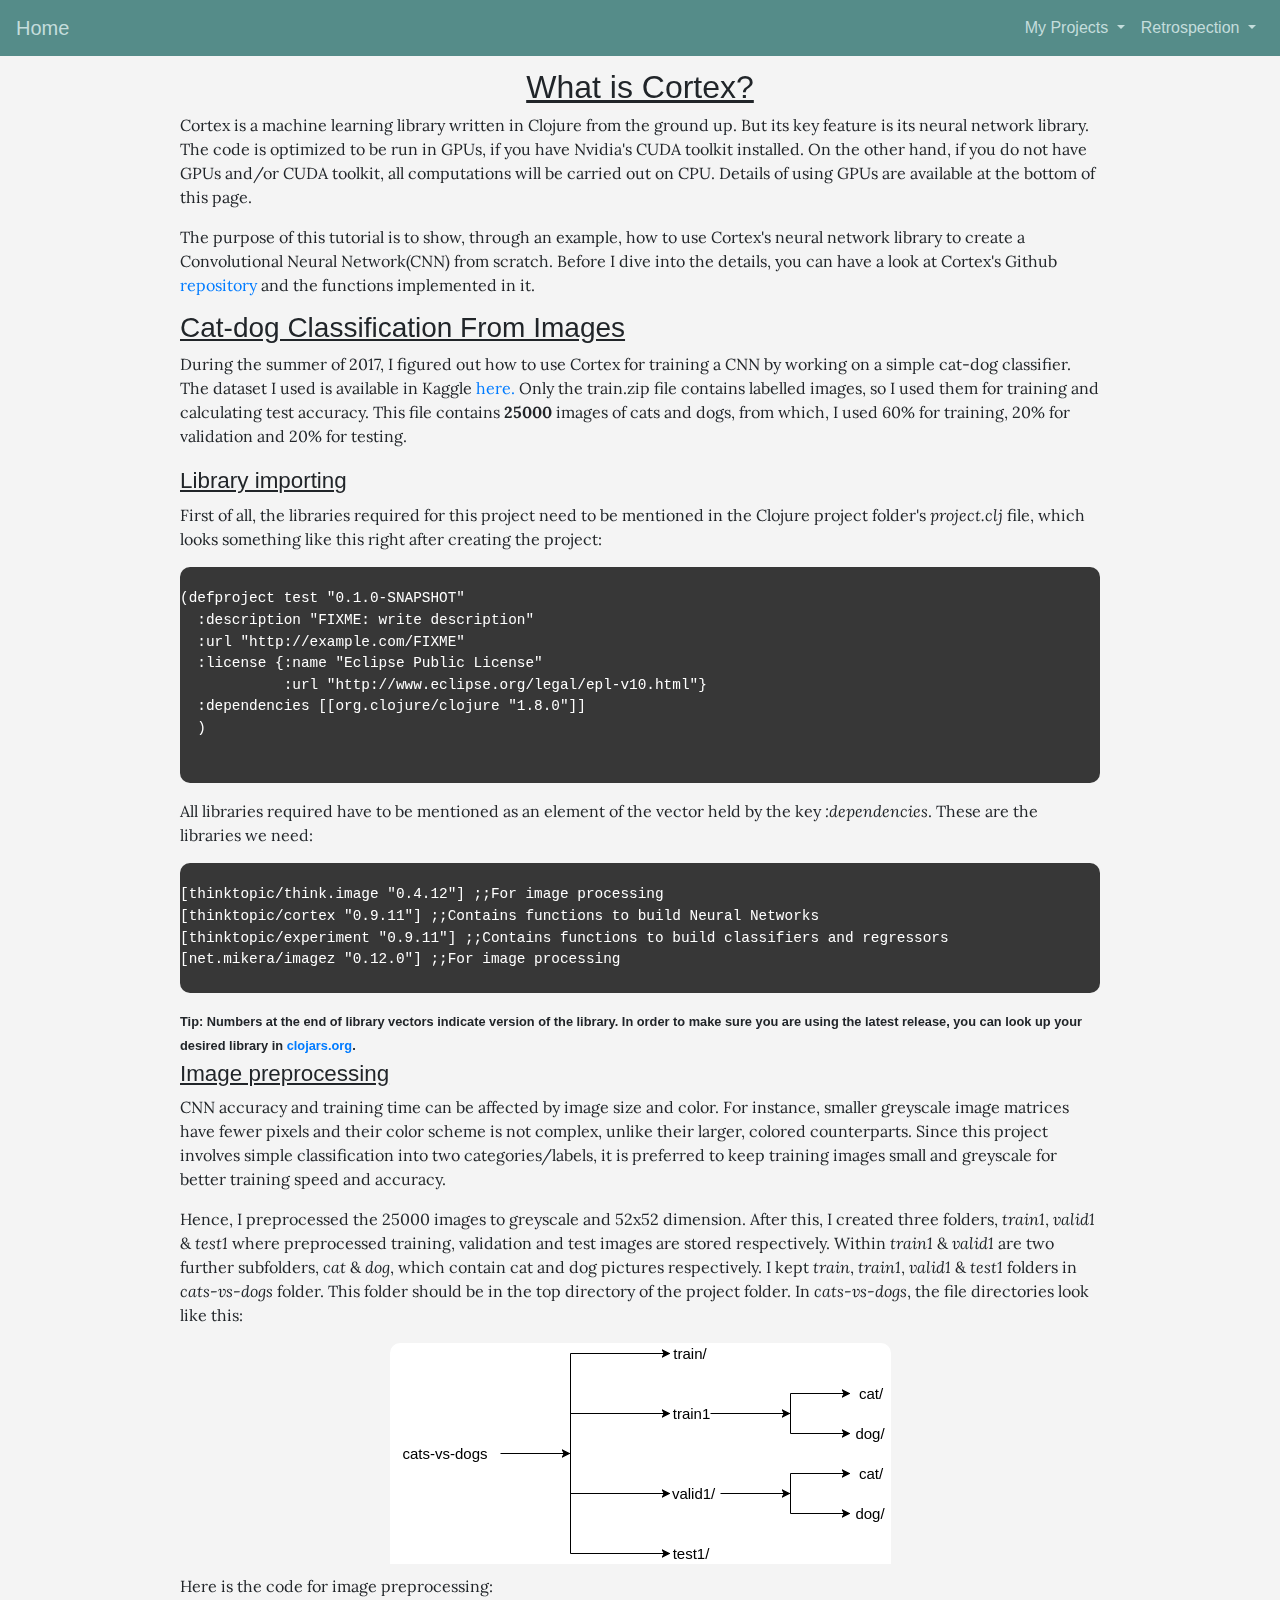
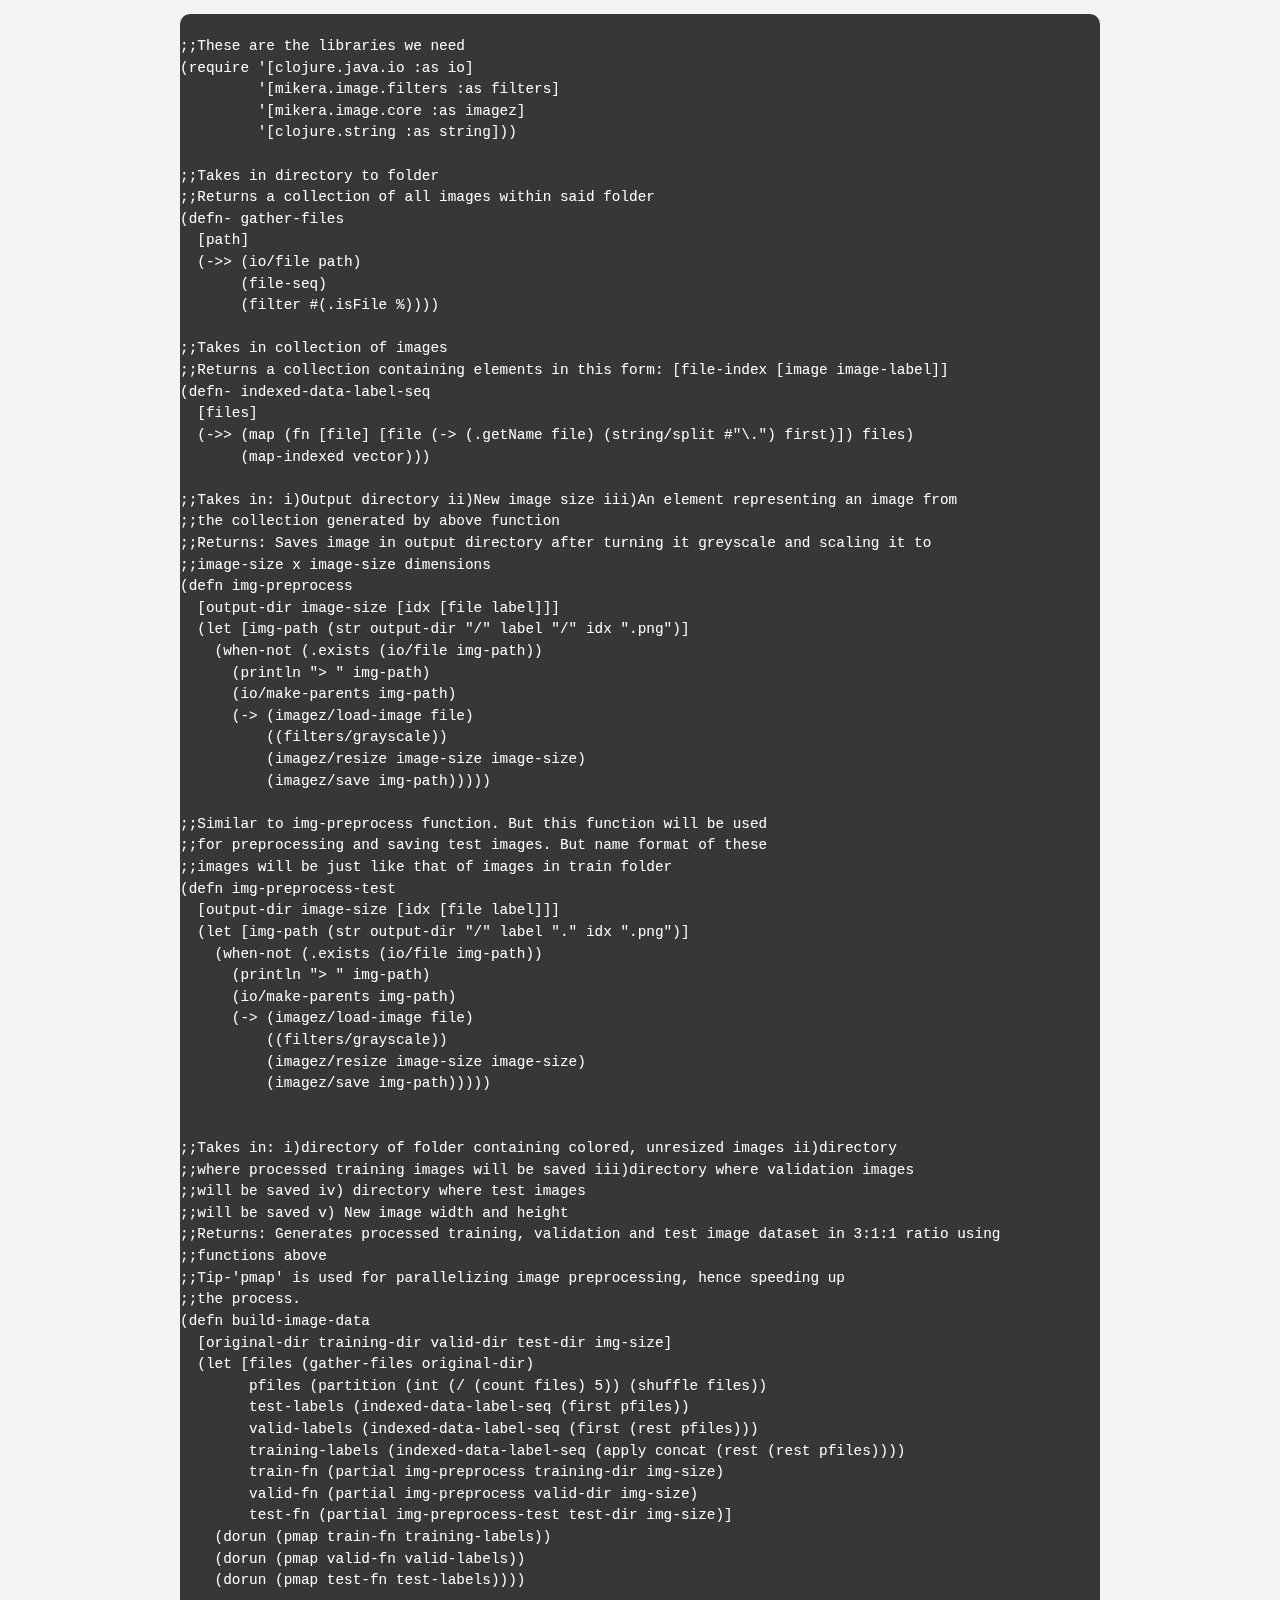
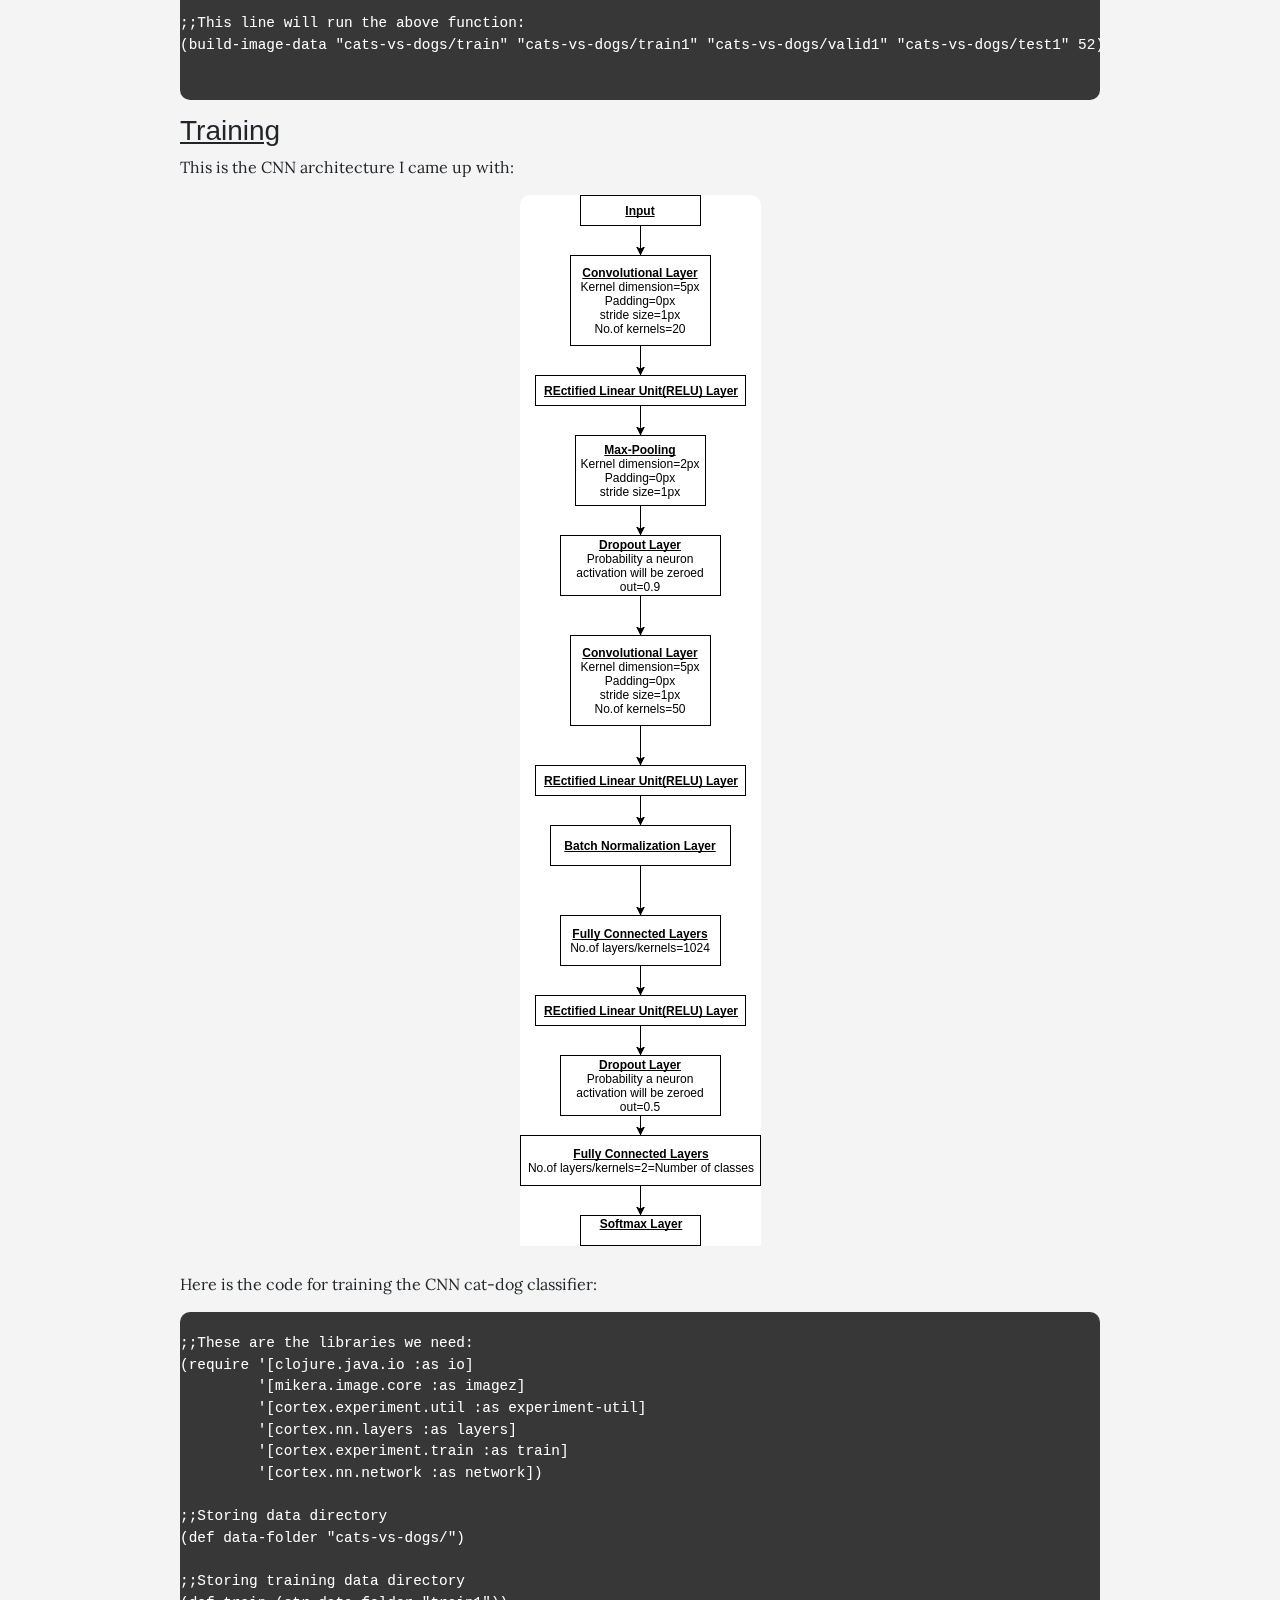
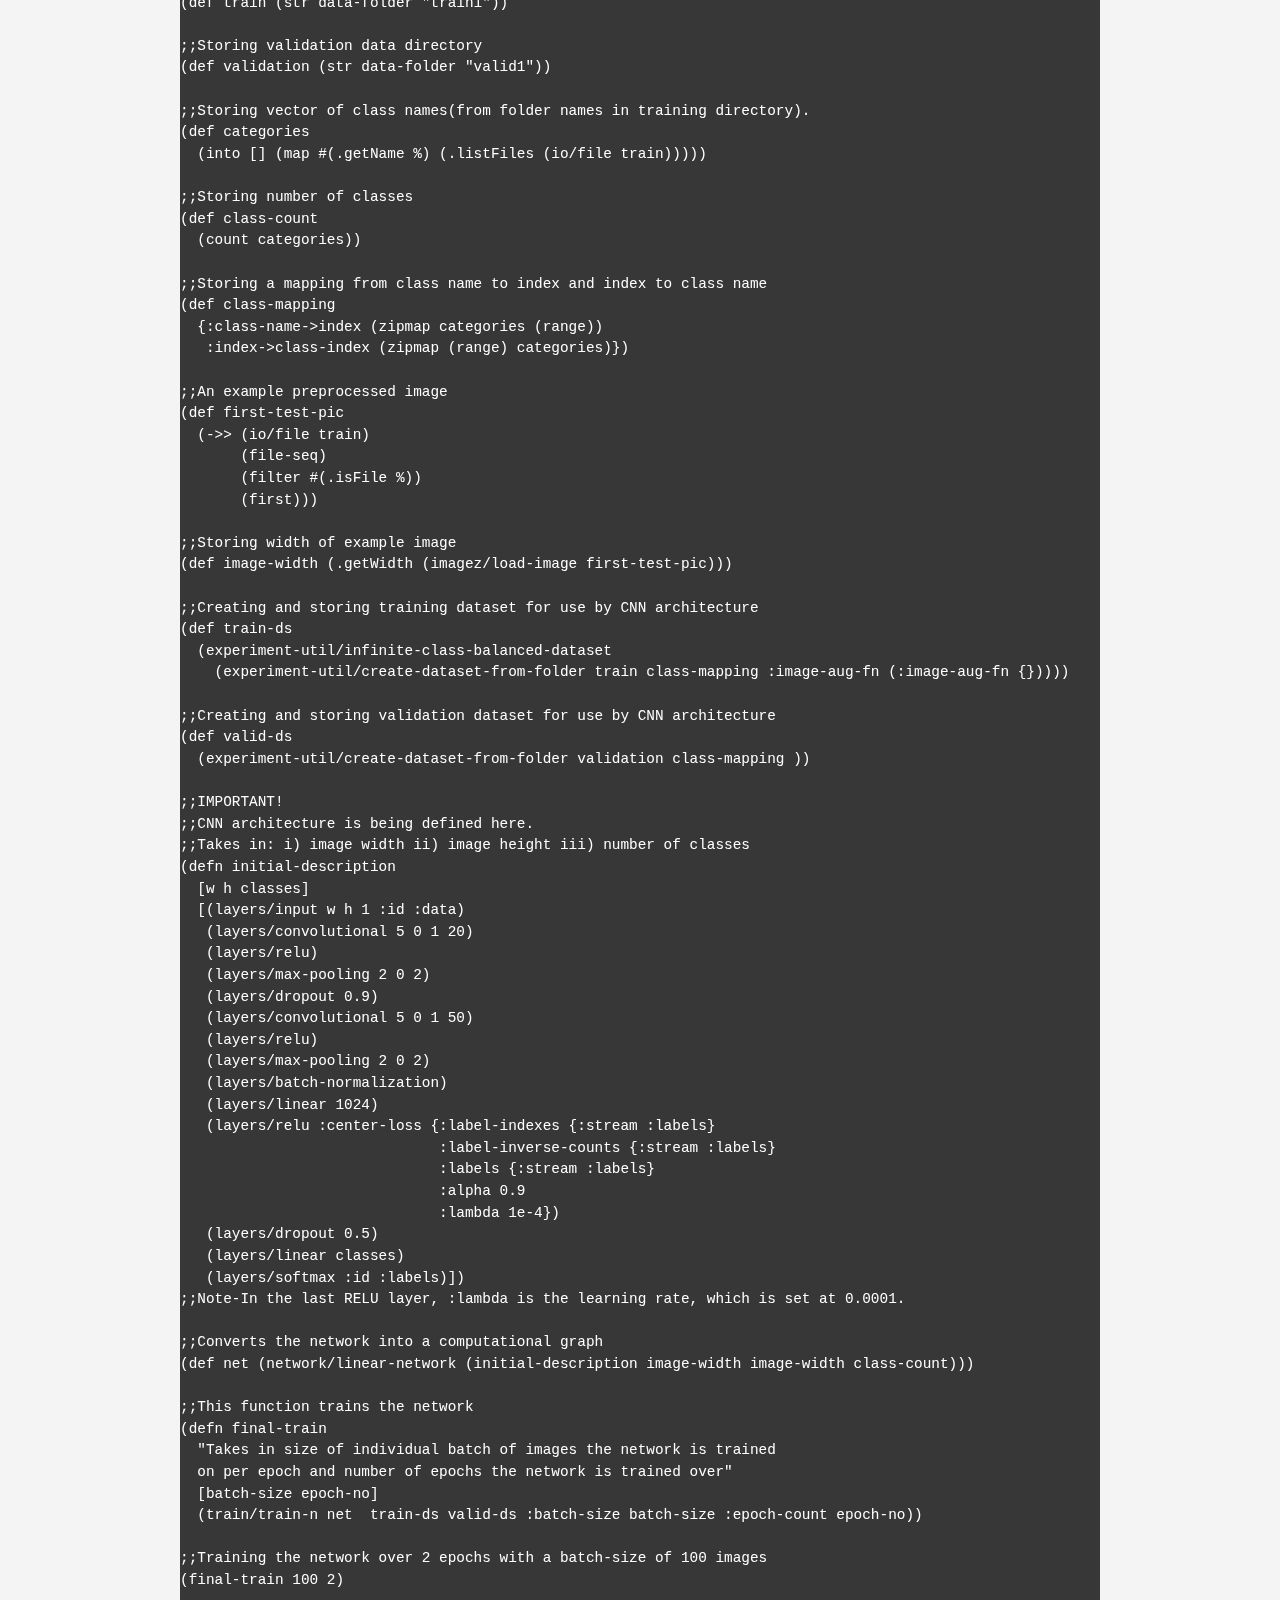
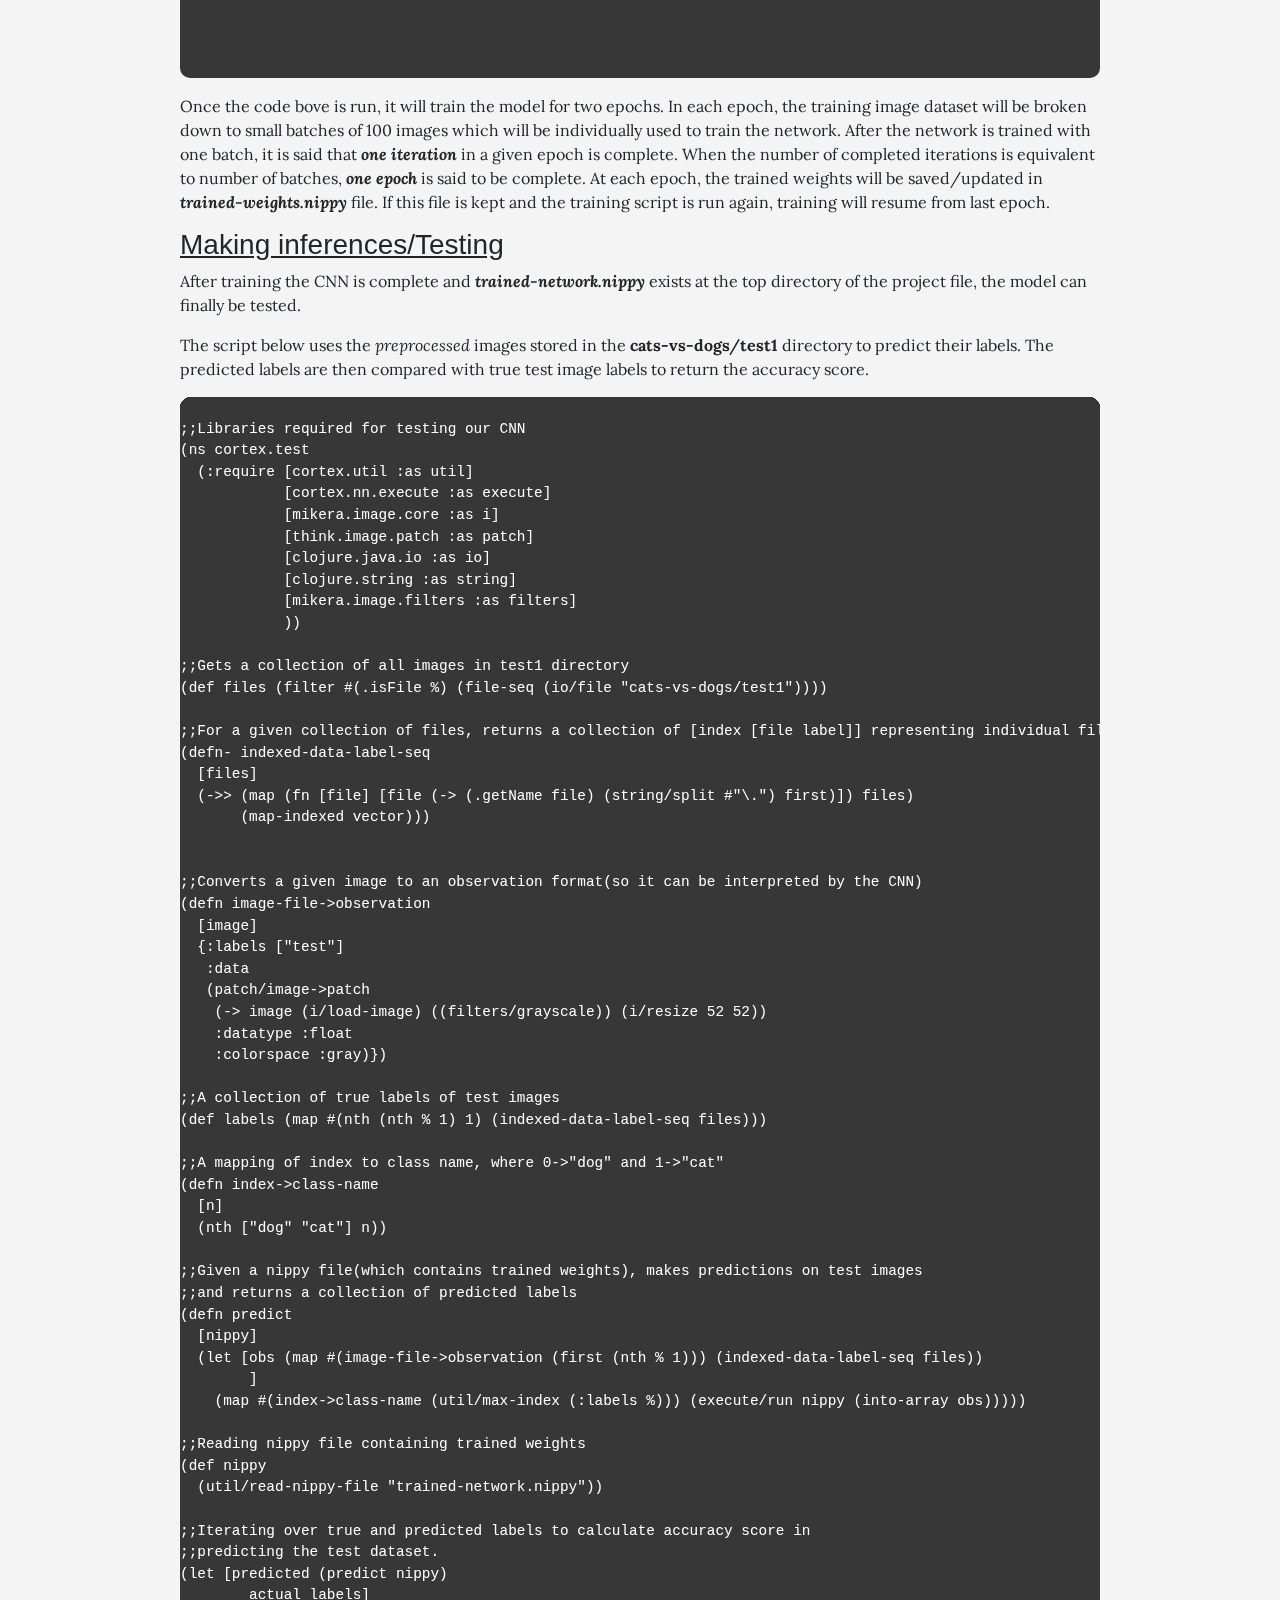
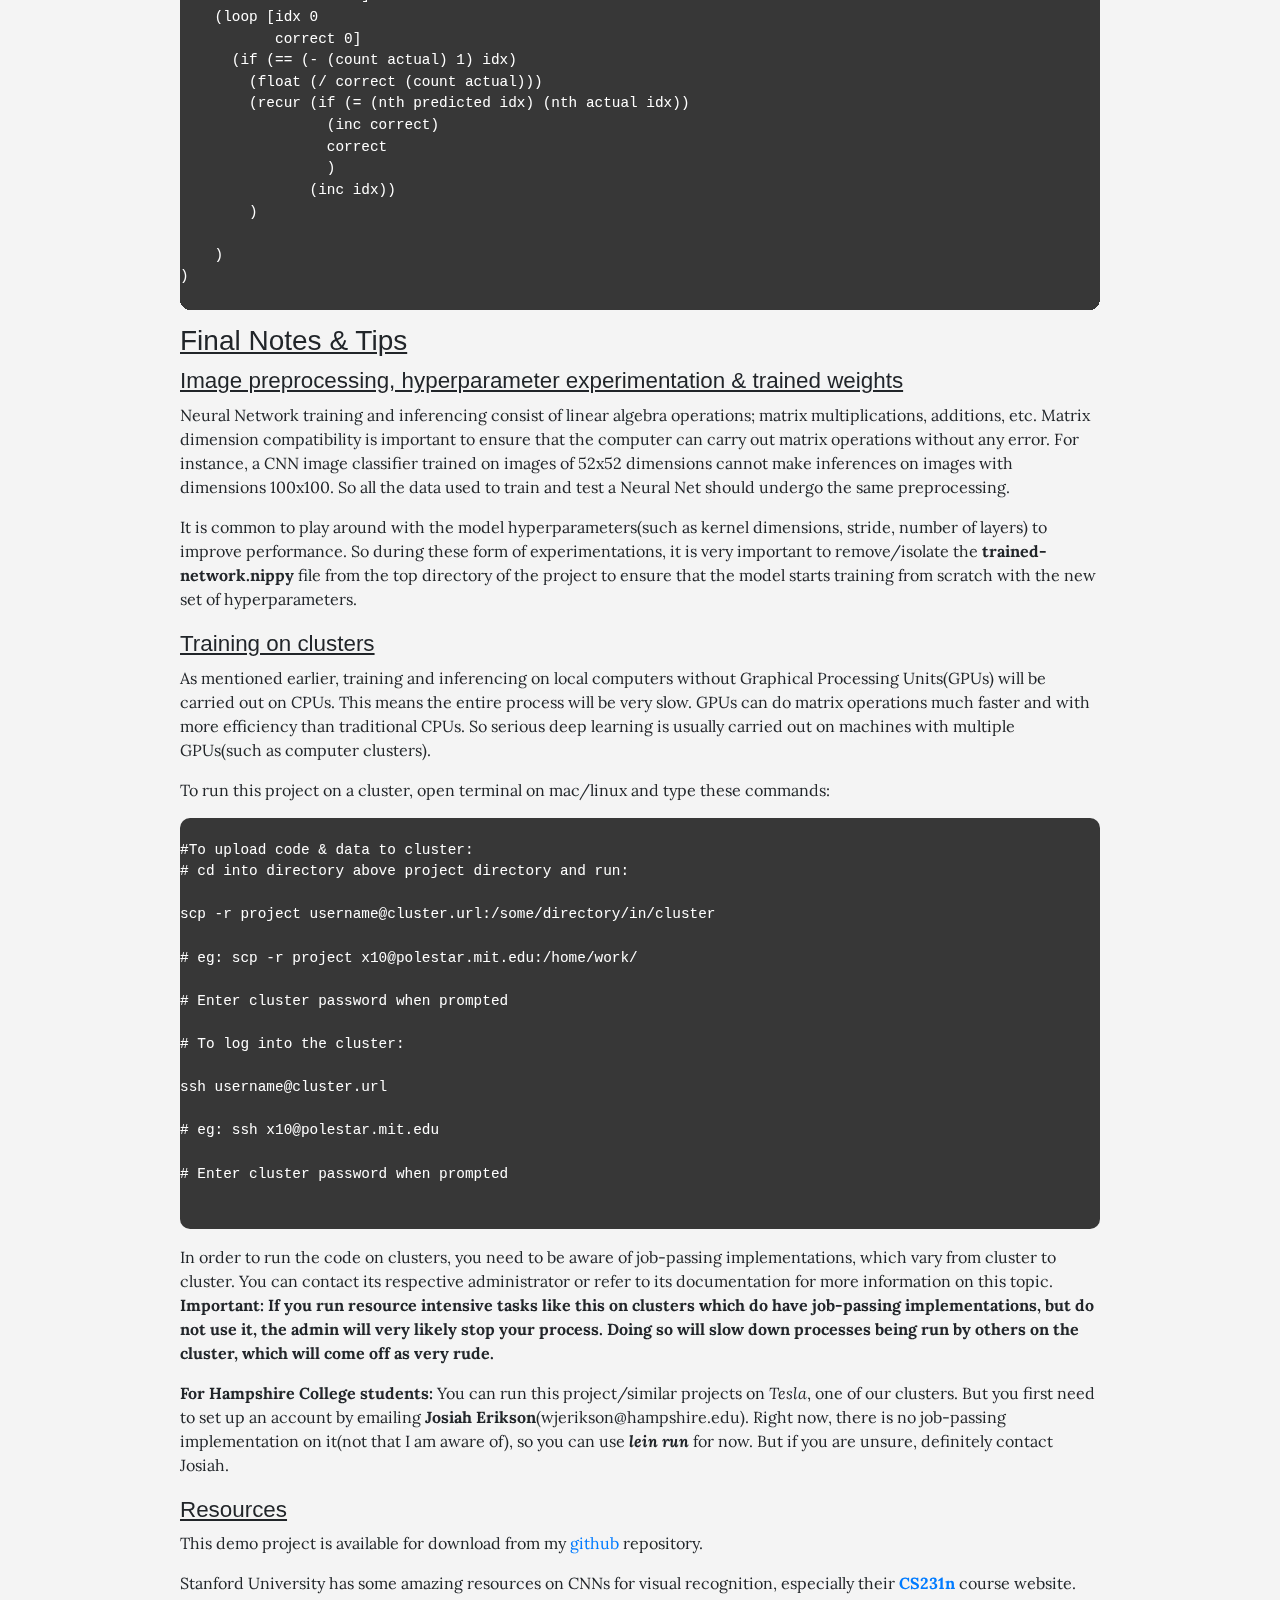
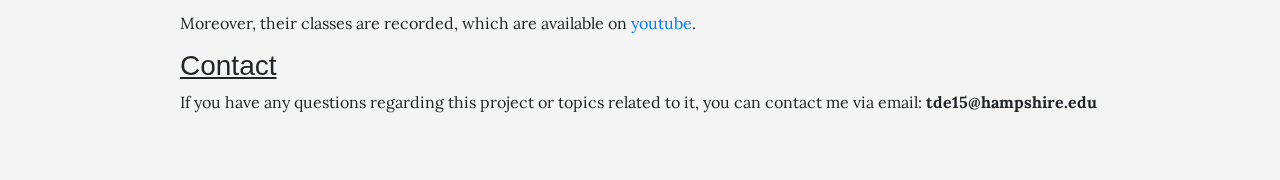
<file: cortex.html>
<!DOCTYPE html>
<html lang="en">
  <head>
    <title>Cortex | Tapojit</title>
    <!-- Required meta tags -->
    <meta charset="utf-8">
    <meta name="viewport" content="width=device-width, initial-scale=1, shrink-to-fit=no">

    <!-- Bootstrap CSS -->
    <link rel="stylesheet" href="css/bootstrap.min.css">
    <link rel="stylesheet" type="text/css" href="style.css">
  </head>
  <body>



	<div id="navi" class="container-fluid">
		<div class="row">
			<nav class="fixed-top navbar navbar-expand-lg navbar-light">
			  <a class="navbar-brand" href="index.html">Home</a>
			  <button class="navbar-toggler" type="button" data-toggle="collapse" data-target="#navbarNavDropdown" aria-controls="navbarNavDropdown" aria-expanded="false" aria-label="Toggle navigation">
			    <span class="navbar-toggler-icon"></span>
			  </button>
			  <div class="collapse navbar-collapse justify-content-end" id="navbarNavDropdown">
			    <ul class="navbar-nav">
				    <li class="nav-item dropdown">
				        <a class="nav-link dropdown-toggle" href="http://example.com" id="navbarDropdownMenuLink" data-toggle="dropdown" aria-haspopup="true" aria-expanded="false">
				          My Projects
				        </a>
				        <div class="dropdown-menu" aria-labelledby="navbarDropdownMenuLink">
					      <a class="dropdown-item" href="MIT.html">MIT</a>
					      <div class="dropdown-divider"></div>
					      <a class="dropdown-item" href="cortex.html">Cortex</a>
				        </div>
			      	</li>


				    <li class="nav-item dropdown">
				        <a class="nav-link dropdown-toggle" href="http://example.com" id="navbarDropdownMenuLink" data-toggle="dropdown" aria-haspopup="true" aria-expanded="false">
				          Retrospection
				        </a>
				        <div class="dropdown-menu" aria-labelledby="navbarDropdownMenuLink">
					      <a class="dropdown-item" href="div1.html">Division I</a>
					      <div class="dropdown-divider"></div>
					      <a class="dropdown-item" href="div2.html">Division II</a>
				  	      <div class="dropdown-divider"></div>
					      <a class="dropdown-item" href="div3.html">Division III</a>
				        </div>
			      	</li>
			    </ul>
			  </div>
			</nav>

		</div>
	</div>

	<div class="container">
		<div class="row">
			<div class="col-md-1 back"></div>
			<div class="col-md-10 back">
				<h2><u>What is Cortex?</u></h2>
				<p class="word-wrap">
					Cortex is a machine learning library written in Clojure from the ground up. But its key feature is its neural network library. The code is optimized to be run in GPUs, if you have Nvidia's CUDA toolkit installed. On the other hand, if you do not have GPUs and/or CUDA toolkit, all computations will be carried out on CPU. Details of using GPUs are available at the bottom of this page.
					
				</p>
				<p class="word-wrap">
					The purpose of this tutorial is to show, through an example, how to use Cortex's neural network library to create a Convolutional Neural Network(CNN) from scratch. Before I dive into the details, you can have a look at Cortex's Github <a href="https://github.com/thinktopic/cortex">repository</a> and the functions implemented in it.
				</p>
				<h3><u>Cat-dog Classification From Images</u></h3>
				<p class="word-wrap">
					During the summer of 2017, I figured out how to use Cortex for training a CNN by working on a simple cat-dog classifier. The dataset I used is available in Kaggle <a href="https://www.kaggle.com/c/dogs-vs-cats-redux-kernels-edition/data">here.</a> Only the train.zip file contains labelled images, so I used them for training and calculating test accuracy. This file contains <strong>25000</strong> images of cats and dogs, from which, I used 60% for training, 20% for validation and 20% for testing.
				</p>
				<h3><small><u>Library importing</u></small></h3>
				<p class="word-wrap">
					First of all, the libraries required for this project need to be mentioned in the Clojure project folder's <i>project.clj</i> file, which looks something like this right after creating the project:
				</p>
				<pre>
					<code>
(defproject test "0.1.0-SNAPSHOT"
  :description "FIXME: write description"
  :url "http://example.com/FIXME"
  :license {:name "Eclipse Public License"
            :url "http://www.eclipse.org/legal/epl-v10.html"}
  :dependencies [[org.clojure/clojure "1.8.0"]]
  )
					</code>
				</pre>
				<p class="word-wrap">
					All libraries required have to be mentioned as an element of the vector held by the key <i>:dependencies</i>. These are the libraries we need:
				</p>
				<pre><code>
[thinktopic/think.image "0.4.12"] ;;For image processing
[thinktopic/cortex "0.9.11"] ;;Contains functions to build Neural Networks
[thinktopic/experiment "0.9.11"] ;;Contains functions to build classifiers and regressors
[net.mikera/imagez "0.12.0"] ;;For image processing
				</code></pre>
				<small><strong>Tip: Numbers at the end of library vectors indicate version of the library. In order to make sure you are using the latest release, you can look up your desired library in <a href="https://clojars.org/">clojars.org</a>.</strong></small>
				<h3><small><u>Image preprocessing</u></small></h3>
				<p class="word-wrap">
					CNN accuracy and training time can be affected by image size and color. For instance, smaller greyscale image matrices have fewer pixels and their color scheme is not complex, unlike their larger, colored counterparts. Since this project involves simple classification into two categories/labels, it is preferred to keep training images small and greyscale for better training speed and accuracy.
				</p>
				<p class="word-wrap">Hence, I preprocessed the 25000 images to greyscale and 52x52 dimension. After this, I created three folders, <i>train1</i>, <i>valid1</i> & <i>test1</i> where preprocessed training, validation and test images are stored respectively. Within <i>train1</i> & <i>valid1</i> are two further subfolders, <i>cat</i> & <i>dog</i>, which contain cat and dog pictures respectively. I kept <i>train</i>, <i>train1</i>, <i>valid1</i> & <i>test1</i> folders in <i>cats-vs-dogs</i> folder. This folder should be in the top directory of the project folder. In <i>cats-vs-dogs</i>, the file directories look like this:</p>
				<img src="tree.png" hspace="10">

				<p class="word-wrap">Here is the code for image preprocessing:</p>
				<pre>
					<code>
;;These are the libraries we need
(require '[clojure.java.io :as io]
         '[mikera.image.filters :as filters]
         '[mikera.image.core :as imagez]
         '[clojure.string :as string]))

;;Takes in directory to folder
;;Returns a collection of all images within said folder
(defn- gather-files
  [path]
  (->> (io/file path)
       (file-seq)
       (filter #(.isFile %))))

;;Takes in collection of images
;;Returns a collection containing elements in this form: [file-index [image image-label]]
(defn- indexed-data-label-seq
  [files]
  (->> (map (fn [file] [file (-> (.getName file) (string/split #"\.") first)]) files)
       (map-indexed vector)))

;;Takes in: i)Output directory ii)New image size iii)An element representing an image from 
;;the collection generated by above function
;;Returns: Saves image in output directory after turning it greyscale and scaling it to
;;image-size x image-size dimensions
(defn img-preprocess
  [output-dir image-size [idx [file label]]]
  (let [img-path (str output-dir "/" label "/" idx ".png")]
    (when-not (.exists (io/file img-path))
      (println "> " img-path)
      (io/make-parents img-path)
      (-> (imagez/load-image file)
          ((filters/grayscale))
          (imagez/resize image-size image-size)
          (imagez/save img-path)))))

;;Similar to img-preprocess function. But this function will be used 
;;for preprocessing and saving test images. But name format of these
;;images will be just like that of images in train folder
(defn img-preprocess-test
  [output-dir image-size [idx [file label]]]
  (let [img-path (str output-dir "/" label "." idx ".png")]
    (when-not (.exists (io/file img-path))
      (println "> " img-path)
      (io/make-parents img-path)
      (-> (imagez/load-image file)
          ((filters/grayscale))
          (imagez/resize image-size image-size)
          (imagez/save img-path)))))


;;Takes in: i)directory of folder containing colored, unresized images ii)directory
;;where processed training images will be saved iii)directory where validation images 
;;will be saved iv) directory where test images 
;;will be saved v) New image width and height
;;Returns: Generates processed training, validation and test image dataset in 3:1:1 ratio using
;;functions above
;;Tip-'pmap' is used for parallelizing image preprocessing, hence speeding up 
;;the process.           
(defn build-image-data
  [original-dir training-dir valid-dir test-dir img-size]
  (let [files (gather-files original-dir)
        pfiles (partition (int (/ (count files) 5)) (shuffle files))
        test-labels (indexed-data-label-seq (first pfiles))
        valid-labels (indexed-data-label-seq (first (rest pfiles)))
        training-labels (indexed-data-label-seq (apply concat (rest (rest pfiles))))
        train-fn (partial img-preprocess training-dir img-size)
        valid-fn (partial img-preprocess valid-dir img-size)
        test-fn (partial img-preprocess-test test-dir img-size)]
    (dorun (pmap train-fn training-labels))
    (dorun (pmap valid-fn valid-labels))
    (dorun (pmap test-fn test-labels))))

;;This line will run the above function:
(build-image-data "cats-vs-dogs/train" "cats-vs-dogs/train1" "cats-vs-dogs/valid1" "cats-vs-dogs/test1" 52)
					</code>
				</pre>


				<h3><u>Training</u></h3>
				<p class="word-wrap">This is the CNN architecture I came up with:</p>
				<img src="CNN.png">
				<p class="word-wrap"></p>
				<p class="word-wrap">Here is the code for training the CNN cat-dog classifier:</p>
				<pre>
					<code>
;;These are the libraries we need:
(require '[clojure.java.io :as io]
         '[mikera.image.core :as imagez]
         '[cortex.experiment.util :as experiment-util]
         '[cortex.nn.layers :as layers]
         '[cortex.experiment.train :as train]
         '[cortex.nn.network :as network])

;;Storing data directory         						
(def data-folder "cats-vs-dogs/")

;;Storing training data directory
(def train (str data-folder "train1"))

;;Storing validation data directory
(def validation (str data-folder "valid1"))

;;Storing vector of class names(from folder names in training directory).
(def categories
  (into [] (map #(.getName %) (.listFiles (io/file train)))))

;;Storing number of classes
(def class-count
  (count categories))

;;Storing a mapping from class name to index and index to class name
(def class-mapping
  {:class-name->index (zipmap categories (range))
   :index->class-index (zipmap (range) categories)})

;;An example preprocessed image
(def first-test-pic
  (->> (io/file train)
       (file-seq)
       (filter #(.isFile %))
       (first)))

;;Storing width of example image
(def image-width (.getWidth (imagez/load-image first-test-pic)))

;;Creating and storing training dataset for use by CNN architecture
(def train-ds
  (experiment-util/infinite-class-balanced-dataset
    (experiment-util/create-dataset-from-folder train class-mapping :image-aug-fn (:image-aug-fn {}))))

;;Creating and storing validation dataset for use by CNN architecture
(def valid-ds
  (experiment-util/create-dataset-from-folder validation class-mapping ))

;;IMPORTANT!
;;CNN architecture is being defined here.
;;Takes in: i) image width ii) image height iii) number of classes
(defn initial-description
  [w h classes]
  [(layers/input w h 1 :id :data)
   (layers/convolutional 5 0 1 20)
   (layers/relu)
   (layers/max-pooling 2 0 2)
   (layers/dropout 0.9)
   (layers/convolutional 5 0 1 50)
   (layers/relu)
   (layers/max-pooling 2 0 2)
   (layers/batch-normalization)
   (layers/linear 1024)
   (layers/relu :center-loss {:label-indexes {:stream :labels}
                              :label-inverse-counts {:stream :labels}
                              :labels {:stream :labels}
                              :alpha 0.9
                              :lambda 1e-4})
   (layers/dropout 0.5)
   (layers/linear classes)
   (layers/softmax :id :labels)])
;;Note-In the last RELU layer, :lambda is the learning rate, which is set at 0.0001.

;;Converts the network into a computational graph
(def net (network/linear-network (initial-description image-width image-width class-count)))

;;This function trains the network
(defn final-train
  "Takes in size of individual batch of images the network is trained 
  on per epoch and number of epochs the network is trained over"
  [batch-size epoch-no]
  (train/train-n net  train-ds valid-ds :batch-size batch-size :epoch-count epoch-no))

;;Training the network over 2 epochs with a batch-size of 100 images
(final-train 100 2)


					</code>
				</pre>
				<p class="word-wrap">
          Once the code bove is run, it will train the model for two epochs. In each epoch, the training image dataset will be broken down to small batches of 100 images which will be individually used to train the network. After the network is trained with one batch, it is said that <strong><i>one iteration</i></strong> in a given epoch is complete. When the number of completed iterations is equivalent to number of batches, <strong><i>one epoch</i></strong> is said to be complete. At each epoch, the trained weights will be saved/updated in <strong><i>trained-weights.nippy</i></strong> file. 
          If this file is kept and the training script is run again, training will resume from last epoch.
				</p>
				<h3><u>Making inferences/Testing</u></h3>
				<p class="word-wrap">
					After training the CNN is complete and <strong><i>trained-network.nippy</i></strong> exists at the top directory of the project file, the model can finally be tested.
				</p>
				<p class="word-wrap">
					The script below uses the <i>preprocessed</i> images stored in the <strong>cats-vs-dogs/test1</strong> directory to predict their labels. The predicted labels are then compared with true test image labels to return the accuracy score.
				</p>
				<pre>
					<code>
;;Libraries required for testing our CNN
(ns cortex.test
  (:require [cortex.util :as util]
            [cortex.nn.execute :as execute]
            [mikera.image.core :as i]
            [think.image.patch :as patch]
            [clojure.java.io :as io]
            [clojure.string :as string]
            [mikera.image.filters :as filters]
            ))

;;Gets a collection of all images in test1 directory
(def files (filter #(.isFile %) (file-seq (io/file "cats-vs-dogs/test1"))))

;;For a given collection of files, returns a collection of [index [file label]] representing individual files
(defn- indexed-data-label-seq
  [files]
  (->> (map (fn [file] [file (-> (.getName file) (string/split #"\.") first)]) files)
       (map-indexed vector)))


;;Converts a given image to an observation format(so it can be interpreted by the CNN)
(defn image-file->observation
  [image]
  {:labels ["test"]
   :data
   (patch/image->patch
    (-> image (i/load-image) ((filters/grayscale)) (i/resize 52 52))
    :datatype :float
    :colorspace :gray)})

;;A collection of true labels of test images
(def labels (map #(nth (nth % 1) 1) (indexed-data-label-seq files)))

;;A mapping of index to class name, where 0->"dog" and 1->"cat"
(defn index->class-name
  [n]
  (nth ["dog" "cat"] n))

;;Given a nippy file(which contains trained weights), makes predictions on test images
;;and returns a collection of predicted labels
(defn predict
  [nippy]
  (let [obs (map #(image-file->observation (first (nth % 1))) (indexed-data-label-seq files))
        ]
    (map #(index->class-name (util/max-index (:labels %))) (execute/run nippy (into-array obs)))))

;;Reading nippy file containing trained weights
(def nippy
  (util/read-nippy-file "trained-network.nippy"))						

;;Iterating over true and predicted labels to calculate accuracy score in
;;predicting the test dataset.
(let [predicted (predict nippy)
        actual labels]
    (loop [idx 0
           correct 0]
      (if (== (- (count actual) 1) idx)
        (float (/ correct (count actual)))
        (recur (if (= (nth predicted idx) (nth actual idx))
                 (inc correct)
                 correct
                 )
               (inc idx))
        )

    )
)					</code>
				</pre>
				<h3><u>Final Notes & Tips</u></h3>
				<h3><small><u>Image preprocessing, hyperparameter experimentation & trained weights</u></small></h3>
				<p class="word-wrap">
					Neural Network training and inferencing consist of linear algebra operations; matrix multiplications, additions, etc. Matrix dimension compatibility is important to ensure that the computer can carry out matrix operations without any error. For instance, a CNN image classifier trained on images of 52x52 dimensions cannot make inferences on images with dimensions 100x100. So all the data used to train and test a Neural Net should undergo the same preprocessing.
				</p>
				<p class="word-wrap">
					It is common to play around with the model hyperparameters(such as kernel dimensions, stride, number of layers) to improve performance. So during these form of experimentations, it is very important to remove/isolate the <strong>trained-network.nippy</strong> file from the top directory of the project to ensure that the model starts training from scratch with the new set of hyperparameters.
				</p>
				<h3><strong><small><u>Training on clusters</u></small></strong></h3>
				<p class="word-wrap">
					As mentioned earlier, training and inferencing on local computers without Graphical Processing Units(GPUs) will be carried out on CPUs. This means the entire process will be very slow. GPUs can do matrix operations much faster and with more efficiency than traditional CPUs. So serious deep learning is usually carried out on machines with multiple GPUs(such as computer clusters).
				</p>
				<p class="word-wrap">
					To run this project on a cluster, open terminal on mac/linux and type these commands:
				</p>
				<pre>
					<code>
#To upload code & data to cluster:
# cd into directory above project directory and run:

scp -r project username@cluster.url:/some/directory/in/cluster

# eg: scp -r project x10@polestar.mit.edu:/home/work/

# Enter cluster password when prompted

# To log into the cluster:

ssh username@cluster.url

# eg: ssh x10@polestar.mit.edu

# Enter cluster password when prompted
					</code>
				</pre>
				<p class="word-wrap">
					In order to run the code on clusters, you need to be aware of job-passing implementations, which vary from cluster to cluster. You can contact its respective administrator or refer to its documentation for more information on this topic. <strong>Important: If you run resource intensive tasks like this on clusters which do have job-passing implementations, but do not use it, the admin will very likely stop your process. Doing so will slow down processes being run by others on the cluster, which will come off as very rude.</strong>
				</p>
				<p class="word-wrap">
					<strong>For Hampshire College students:</strong> You can run this project/similar projects on <i>Tesla</i>, one of our clusters. But you first need to set up an account by emailing <strong>Josiah Erikson</strong>(wjerikson@hampshire.edu). Right now, there is no job-passing implementation on it(not that I am aware of), so you can use <i><strong>lein run</strong></i> for now. But if you are unsure, definitely contact Josiah.
				</p>
				<h3><strong><small><u>Resources</u></small></strong></h3>
				<p class="word-wrap">
					This demo project is available for download from my <a href="https://github.com/Tapojit/cortex-CNN-cats-dogs-demo">github</a> repository.
				</p>
				<p class="word-wrap">
					Stanford University has some amazing resources on CNNs for visual recognition, especially their <strong><a href="http://cs231n.github.io/convolutional-networks/">CS231n</a></strong> course website.
				</p>
				<p class="word-wrap">
					Moreover, their classes are recorded, which are available on <a href="https://www.youtube.com/watch?v=NfnWJUyUJYU&list=PLkt2uSq6rBVctENoVBg1TpCC7OQi31AlC">youtube</a>.
				</p>
				<h3><u>Contact</u></h3>
				<p class="word-wrap">
					If you have any questions regarding this project or topics related to it, you can contact me via email: <strong>tde15@hampshire.edu</strong>
				</p>
				<div class="space"></div>
			</div>
				
			<div class="col-md-1 back"></div>			
		</div>

	</div>















    <!-- Optional JavaScript -->
    <!-- jQuery first, then Popper.js, then Bootstrap JS -->
	<script src="js/jquery-3.2.1.slim.min.js" ></script>
    <script src="js/popper.min.js"></script>
    <script src="js/bootstrap.min.js"></script>




  </body>
</html>
</file>
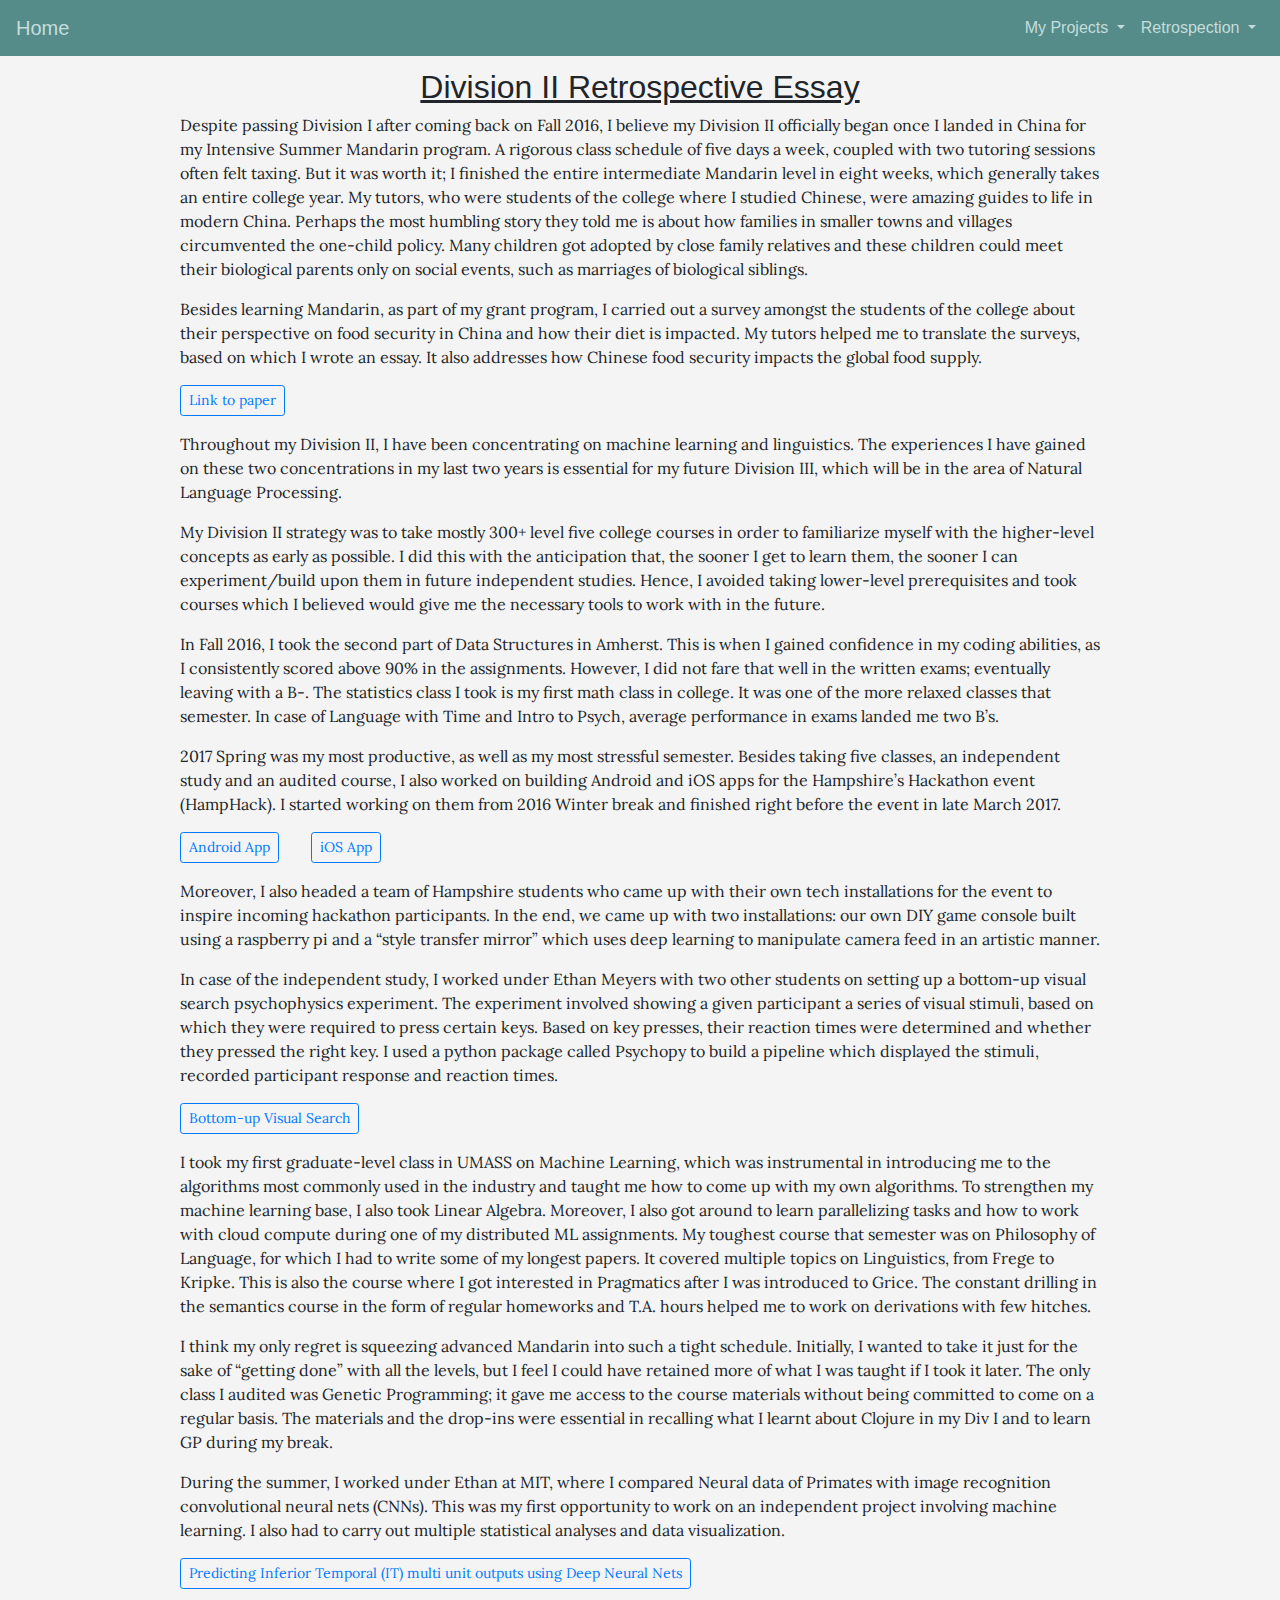
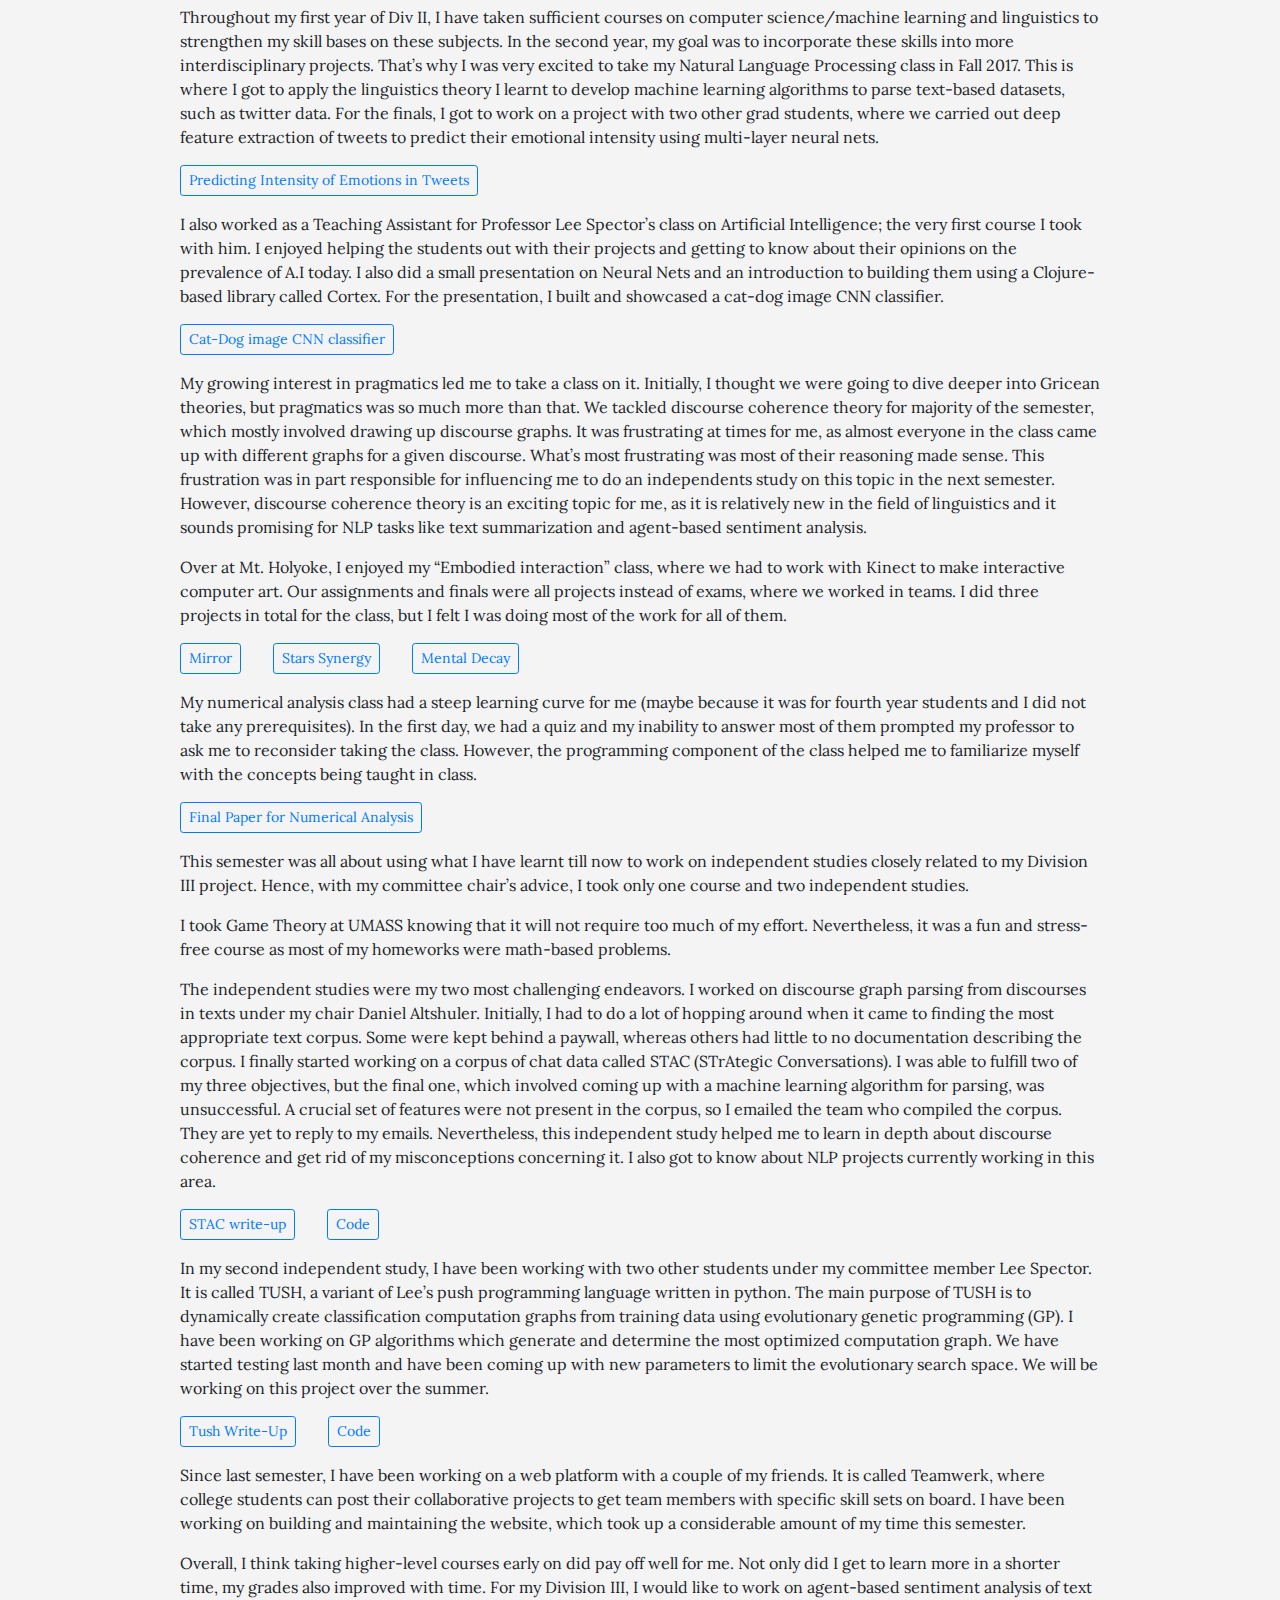
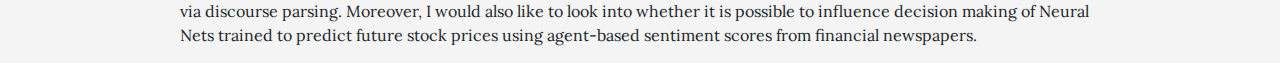
<file: div2.html>
<!DOCTYPE html>
<html lang="en">
  <head>
  	<title>Division II | Tapojit</title>
    <!-- Required meta tags -->
    <meta charset="utf-8">
    <meta name="viewport" content="width=device-width, initial-scale=1, shrink-to-fit=no">

    <!-- Bootstrap CSS -->
    <link rel="stylesheet" href="css/bootstrap.min.css">
    <link rel="stylesheet" type="text/css" href="style.css">
  </head>
  <body>



	<div id="navi" class="container-fluid">
		<div class="row">
			<nav class="fixed-top navbar navbar-expand-lg navbar-light">
			  <a class="navbar-brand" href="index.html">Home</a>
			  <button class="navbar-toggler" type="button" data-toggle="collapse" data-target="#navbarNavDropdown" aria-controls="navbarNavDropdown" aria-expanded="false" aria-label="Toggle navigation">
			    <span class="navbar-toggler-icon"></span>
			  </button>
			  <div class="collapse navbar-collapse justify-content-end" id="navbarNavDropdown">
			    <ul class="navbar-nav">
				    <li class="nav-item dropdown">
				        <a class="nav-link dropdown-toggle" href="http://example.com" id="navbarDropdownMenuLink" data-toggle="dropdown" aria-haspopup="true" aria-expanded="false">
				          My Projects
				        </a>
				        <div class="dropdown-menu" aria-labelledby="navbarDropdownMenuLink">
					      <a class="dropdown-item" href="MIT.html">MIT</a>
					      <div class="dropdown-divider"></div>
					      <a class="dropdown-item" href="cortex.html">Cortex</a>
				        </div>
			      	</li>


				    <li class="nav-item dropdown">
				        <a class="nav-link dropdown-toggle" href="http://example.com" id="navbarDropdownMenuLink" data-toggle="dropdown" aria-haspopup="true" aria-expanded="false">
				          Retrospection
				        </a>
				        <div class="dropdown-menu" aria-labelledby="navbarDropdownMenuLink">
					      <a class="dropdown-item" href="div1.html">Division I</a>
					      <div class="dropdown-divider"></div>
					      <a class="dropdown-item" href="div2.html">Division II</a>
				  	      <div class="dropdown-divider"></div>
					      <a class="dropdown-item" href="div3.html">Division III</a>
				        </div>
			      	</li>
			    </ul>
			  </div>
			</nav>

		</div>
	</div>
	
	<div class="container">
		<div class="row">
			<div class="col-md-1 back"></div>
			<div class="col-md-10 back">
				<h2><u>Division II Retrospective Essay</u></h2>
				<p class="word-wrap">
					Despite passing Division I after coming back on Fall 2016, I believe my Division II officially began once I
					landed in China for my Intensive Summer Mandarin program. A rigorous class schedule of five days a
					week, coupled with two tutoring sessions often felt taxing. But it was worth it; I finished the entire
					intermediate Mandarin level in eight weeks, which generally takes an entire college year. My tutors,
					who were students of the college where I studied Chinese, were amazing guides to life in modern China.
					Perhaps the most humbling story they told me is about how families in smaller towns and villages
					circumvented the one-child policy. Many children got adopted by close family relatives and these
					children could meet their biological parents only on social events, such as marriages of biological
					siblings.
				</p>
				<p class="word-wrap">
					Besides learning Mandarin, as part of my grant program, I carried out a survey amongst the students of
					the college about their perspective on food security in China and how their diet is impacted. My tutors
					helped me to translate the surveys, based on which I wrote an essay. It also addresses how Chinese food
					security impacts the global food supply. 	
				</p>
				<p class="word-wrap">
					<a class="btn btn-outline-primary btn-sm" href="http://bit.ly/2KP1eeg" role="button">Link to paper</a>
				</p>
				<p class="word-wrap">
					Throughout my Division II, I have been concentrating on machine learning and linguistics. The
					experiences I have gained on these two concentrations in my last two years is essential for my future
					Division III, which will be in the area of Natural Language Processing.


				</p>
				<p class="word-wrap">
					My Division II strategy was to take mostly 300+ level five college courses in order to familiarize myself with the higher-level concepts as early as possible. I did this with the anticipation that, the sooner I get to learn them, the sooner I can experiment/build upon them in future independent studies. Hence, I avoided taking lower-level prerequisites and took courses which I believed would give me the necessary tools to work with in the future.
				</p>
				<p class="word-wrap">
					In Fall 2016, I took the second part of Data Structures in Amherst. This is when I gained confidence in my coding abilities, as I consistently scored above 90% in the assignments. However, I did not fare that well in the written exams; eventually leaving with a B-. The statistics class I took is my first math class in college. It was one of the more relaxed classes that semester. In case of Language with Time and Intro to Psych, average performance in exams landed me two B’s.
				</p>
				<p class="word-wrap">
					2017 Spring was my most productive, as well as my most stressful semester. Besides taking five classes, an independent study and an audited course, I also worked on building Android and iOS apps for the Hampshire’s Hackathon event (HampHack). I started working on them from 2016 Winter break and finished right before the event in late March 2017.
				</p>
				<p class="word-wrap">
					<a class="btn btn-outline-primary btn-sm" href="http://bit.ly/2wpWhVX" role="button">Android App</a>
					<a class="btn btn-outline-primary btn-sm" href="http://bit.ly/2KMvbLP" style="margin-left:2em" role="button">iOS App</a>
				</p>
				<p class="word-wrap">
					Moreover, I also headed a team of Hampshire students who came up with their own tech installations for the event to inspire incoming hackathon participants. In the end, we came up with two installations: our own DIY game console built using a raspberry pi and a “style transfer mirror” which uses deep learning to manipulate camera feed in an artistic manner.
				</p>
				<p class="word-wrap">
					In case of the independent study, I worked under Ethan Meyers with two other students on setting up a bottom-up visual search psychophysics experiment. The experiment involved showing a given participant a series of visual stimuli, based on which they were required to press certain keys. Based on key presses, their reaction times were determined and whether they pressed the right key. I used a python package called Psychopy to build a pipeline which displayed the stimuli, recorded participant response and reaction times.

				</p>
				<p class="word-wrap">
					<a class="btn btn-outline-primary btn-sm" href="http://bit.ly/2G0sNNN" role="button">Bottom-up Visual Search</a>
				</p>
				<p class="word-wrap">
					I took my first graduate-level class in UMASS on Machine Learning, which was instrumental in introducing me to the algorithms most commonly used in the industry and taught me how to come up with my own algorithms. To strengthen my machine learning base, I also took Linear Algebra. Moreover, I also got around to learn parallelizing tasks and how to work with cloud compute during one of my distributed ML assignments. My toughest course that semester was on Philosophy of Language, for which I had to write some of my longest papers. It covered multiple topics on Linguistics, from Frege to Kripke. This is also the course where I got interested in Pragmatics after I was introduced to Grice. The constant drilling in the semantics course in the form of regular homeworks and T.A. hours helped me to work on derivations with few hitches.
				</p>
				<p class="word-wrap">
					I think my only regret is squeezing advanced Mandarin into such a tight schedule. Initially, I wanted to take it just for the sake of “getting done” with all the levels, but I feel I could have retained more of what I was taught if I took it later. The only class I audited was Genetic Programming; it gave me access to the course materials without being committed to come on a regular basis. The materials and the drop-ins were essential in recalling what I learnt about Clojure in my Div I and to learn GP during my break.
				</p>
				<p class="word-wrap">
					During the summer, I worked under Ethan at MIT, where I compared Neural data of Primates with image recognition convolutional neural nets (CNNs). This was my first opportunity to work on an independent project involving machine learning. I also had to carry out multiple statistical analyses and data visualization.
				</p>
				<p class="word-wrap">
					<a class="btn btn-outline-primary btn-sm" href="https://bit.ly/2KR6jCT" role="button">Predicting Inferior Temporal (IT) multi unit outputs using Deep Neural Nets</a>
				</p>
				<p class="word-wrap">
					Throughout my first year of Div II, I have taken sufficient courses on computer science/machine learning and linguistics to strengthen my skill bases on these subjects. In the second year, my goal was to incorporate these skills into more interdisciplinary projects. That’s why I was very excited to take my Natural Language Processing class in Fall 2017. This is where I got to apply the linguistics theory I learnt to develop machine learning algorithms to parse text-based datasets, such as twitter data. For the finals, I got to work on a project with two other grad students, where we carried out deep feature extraction of tweets to predict their emotional intensity using multi-layer neural nets.
				</p>
				<p class="word-wrap">
					<a class="btn btn-outline-primary btn-sm" href="http://bit.ly/2KOI7AX" role="button">Predicting Intensity of Emotions in Tweets</a>
				</p>
				<p class="word-wrap">
					I also worked as a Teaching Assistant for Professor Lee Spector’s class on Artificial Intelligence; the very first course I took with him. I enjoyed helping the students out with their projects and getting to know about their opinions on the prevalence of A.I today. I also did a small presentation on Neural Nets and an introduction to building them using a Clojure-based library called Cortex. For the presentation, I built and showcased a cat-dog image CNN classifier.
				</p>
				<p class="word-wrap">
					<a class="btn btn-outline-primary btn-sm" href="cortex.html" role="button">Cat-Dog image CNN classifier</a>
				</p>
				<p class="word-wrap">
					My growing interest in pragmatics led me to take a class on it. Initially, I thought we were going to dive deeper into Gricean theories, but pragmatics was so much more than that. We tackled discourse coherence theory for majority of the semester, which mostly involved drawing up discourse graphs. It was frustrating at times for me, as almost everyone in the class came up with different graphs for a given discourse. What’s most frustrating was most of their reasoning made sense. This frustration was in part responsible for influencing me to do an independents study on this topic in the next semester. However, discourse coherence theory is an exciting topic for me, as it is relatively new in the field of linguistics and it sounds promising for NLP tasks like text summarization and agent-based sentiment analysis.
				</p>
				<p class="word-wrap">
					Over at Mt. Holyoke, I enjoyed my “Embodied interaction” class, where we had to work with Kinect to make interactive computer art. Our assignments and finals were all projects instead of exams, where we worked in teams. I did three projects in total for the class, but I felt I was doing most of the work for all of them.
				</p>
				<p class="word-wrap">
					<a class="btn btn-outline-primary btn-sm" href="http://bit.ly/2I3RAXf" role="button">Mirror</a>
					<a class="btn btn-outline-primary btn-sm" href="http://bit.ly/2G2qlXf" style="margin-left:2em" role="button">Stars Synergy</a>
					<a class="btn btn-outline-primary btn-sm" href="https://bit.ly/2ryMYy5" style="margin-left:2em" role="button">Mental Decay</a>
				</p>
				<p class="word-wrap">
					My numerical analysis class had a steep learning curve for me (maybe because it was for fourth year students and I did not take any prerequisites). In the first day, we had a quiz and my inability to answer most of them prompted my professor to ask me to reconsider taking the class. However, the programming component of the class helped me to familiarize myself with the concepts being taught in class.
				</p>
				<p class="word-wrap">
					<a class="btn btn-outline-primary btn-sm" href="https://bit.ly/2wqwGfD" role="button">Final Paper for Numerical Analysis</a>
					
				</p>
				<p class="word-wrap">
					This semester was all about using what I have learnt till now to work on independent studies closely related to my Division III project. Hence, with my committee chair’s advice, I took only one course and two independent studies.

				</p>
				<p class="word-wrap">
					I took Game Theory at UMASS knowing that it will not require too much of my effort. Nevertheless, it was a fun and stress-free course as most of my homeworks were math-based problems.
				</p>
				<p class="word-wrap">
					The independent studies were my two most challenging endeavors. I worked on discourse graph parsing from discourses in texts under my chair Daniel Altshuler. Initially, I had to do a lot of hopping around when it came to finding the most appropriate text corpus. Some were kept behind a paywall, whereas others had little to no documentation describing the corpus. I finally started working on a corpus of chat data called STAC (STrAtegic Conversations). I was able to fulfill two of my three objectives, but the final one, which involved coming up with a machine learning algorithm for parsing, was unsuccessful. A crucial set of features were not present in the corpus, so I emailed the team who compiled the corpus. They are yet to reply to my emails. Nevertheless, this independent study helped me to learn in depth about discourse coherence and get rid of my misconceptions concerning it. I also got to know about NLP projects currently working in this area.
				</p>
				<p class="word-wrap">
					<a class="btn btn-outline-primary btn-sm" href="https://bit.ly/2wAc2cO" role="button">STAC write-up</a>
					<a class="btn btn-outline-primary btn-sm" href="https://bit.ly/2jLnHfN" style="margin-left:2em" role="button">Code</a>
				</p>
				<p class="word-wrap">
					In my second independent study, I have been working with two other students under my committee member Lee Spector. It is called TUSH, a variant of Lee’s push programming language written in python. The main purpose of TUSH is to dynamically create classification computation graphs from training data using evolutionary genetic programming (GP). I have been working on GP algorithms which generate and determine the most optimized computation graph. We have started testing last month and have been coming up with new parameters to limit the evolutionary search space. We will be working on this project over the summer.
				</p>
				<p class="word-wrap">
					<a class="btn btn-outline-primary btn-sm" href="https://bit.ly/2jPSBDD" role="button">Tush Write-Up</a>
					<a class="btn btn-outline-primary btn-sm" href="https://bit.ly/2rwZY7w" style="margin-left:2em" role="button">Code</a>
				</p>
				<p class="word-wrap">
					Since last semester, I have been working on a web platform with a couple of my friends. It is called Teamwerk, where college students can post their collaborative projects to get team members with specific skill sets on board. I have been working on building and maintaining the website, which took up a considerable amount of my time this semester.
				</p>
				<p class="word-wrap">
					Overall, I think taking higher-level courses early on did pay off well for me. Not only did I get to learn more in a shorter time, my grades also improved with time. For my Division III, I would like to work on agent-based sentiment analysis of text via discourse parsing. Moreover, I would also like to look into whether it is possible to influence decision making of Neural Nets trained to predict future stock prices using agent-based sentiment scores from financial newspapers.
				</p>
				<p class="word-wrap"></p>
				<p class="word-wrap"></p>
				<p class="word-wrap"></p>
			</div>
		</div>
	</div>
<!-- 	<div class="container">
		<div class="row">
			<div class="col-md-1 back"></div>
			<div class="col-md-10">
				<strong><p class="text-xl-center">Sorry, relevant content not up yet. Check back for later</p></strong>
			</div>
			<div class="col-md-1"></div>
		</div>
	</div> -->


	<script src="js/jquery-3.2.1.slim.min.js" ></script>
    <script src="js/popper.min.js"></script>
    <script src="js/bootstrap.min.js"></script>




  </body>
</html>
</file>
<file: style.css>
@import url("https://fonts.googleapis.com/css?family=Lora");
nav {
  background-color: #558C89; }

.navbar .navbar-brand {
  color: #c4dddc !important; }
.navbar .dropdown-toggle {
  color: #c4dddc !important; }

.dropdown:focus {
  outline: none; }

#about {
  color: white !important; }

.navbar-toggler {
  background-color: white; }

body {
  padding-top: 70px; }

h2 {
  text-align: center; }

.word-wrap {
  word-wrap: break-word; }

img {
  border-radius: 10px;
  padding-bottom: 10px;
  display: block;
  margin-left: auto;
  margin-right: auto; }

.space {
  padding-bottom: 50px; }

pre {
  color: white;
  background-color: #373737;
  border-radius: 10px; }

p {
  font-family: 'Lora', serif; }

body {
  background-color: #F4F4F4 !important; }

.dropdown-menu {
  background-color: #D9853B; }
  .dropdown-menu a {
    color: white; }

/*# sourceMappingURL=style.css.map */
</file>
